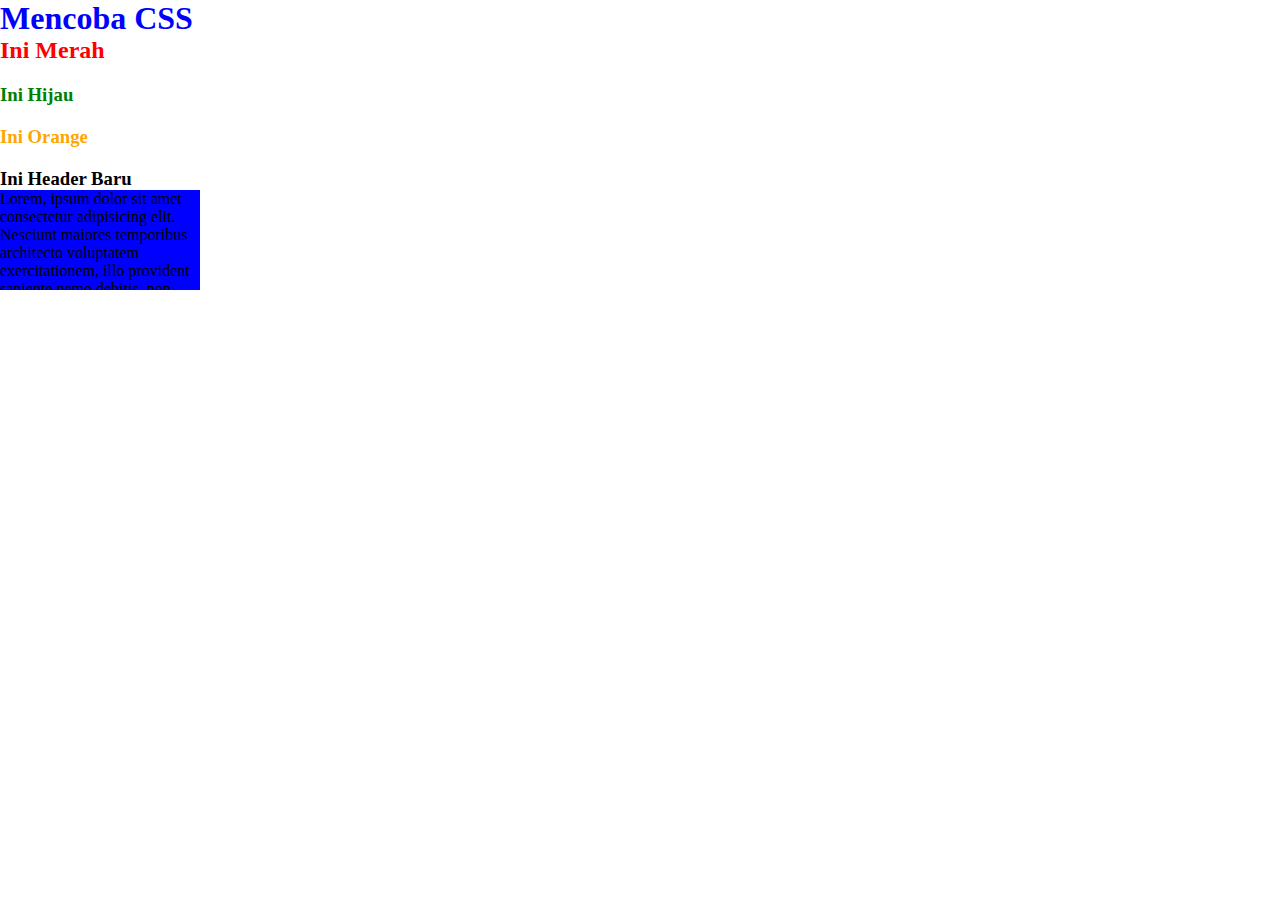
<file: pertemuan-1/index.html>
<!DOCTYPE html>
<html>
  <head>
    <title>Mencoba CSS</title>
    <style>
      h2 {
        color: red;
      }
    </style>
    <link rel="stylesheet" href="style.css" />
  </head>
  <body>
    <h1 style="color: blue">Mencoba CSS</h1>
    <h2>Ini Merah</h2>
    <h3 class="hijau">Ini Hijau</h3>
    <h3 class="orange">Ini Orange</h3>
    <h3>Ini Header Baru</h3>
    <div class="box">
      <p>
        Lorem, ipsum dolor sit amet consectetur adipisicing elit. Nesciunt
        maiores temporibus architecto voluptatem exercitationem, illo provident
        sapiente nemo debitis, non quam pariatur ut esse officiis quasi sed,
        culpa iusto vel.
      </p>
    </div>
  </body>
</html>
</file>
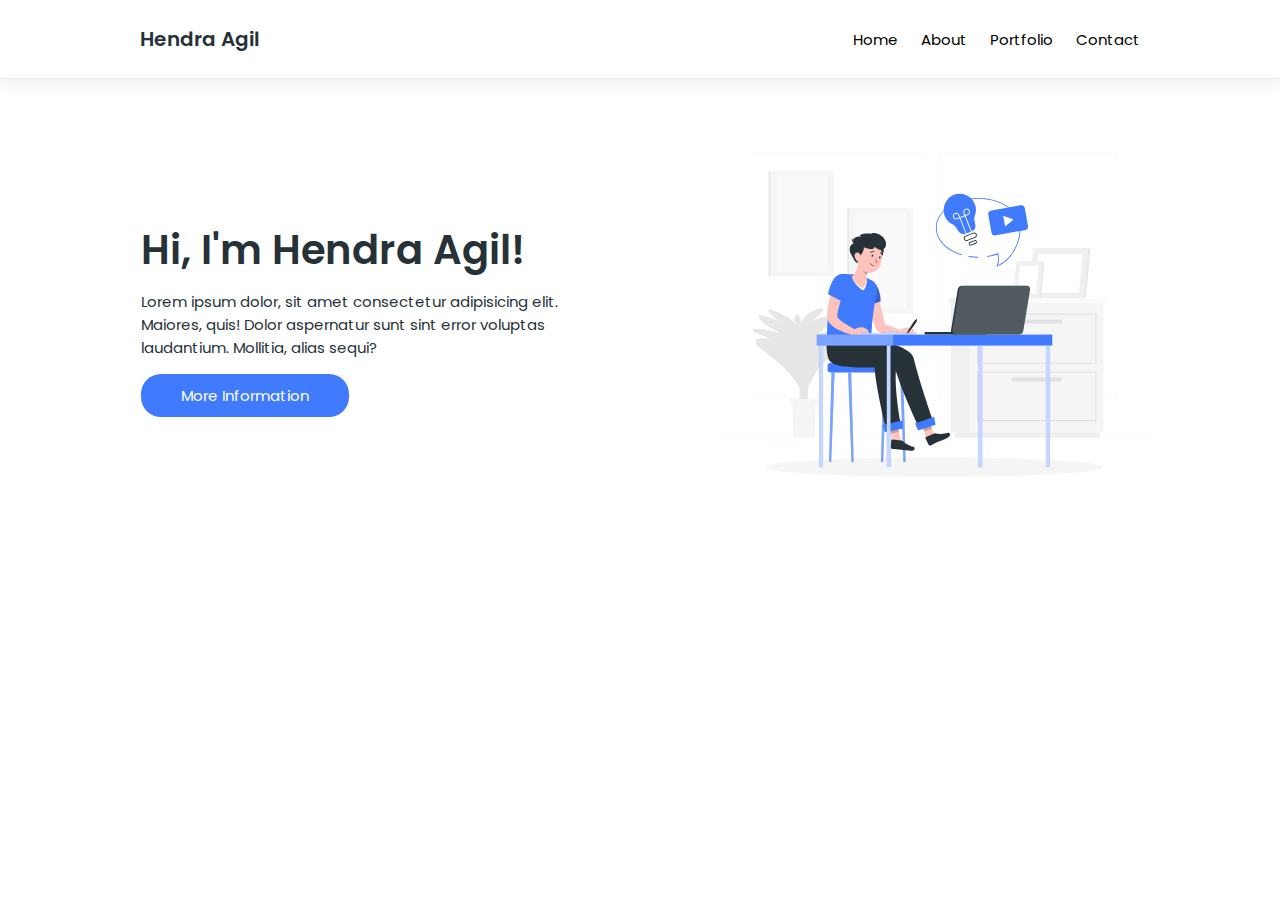
<file: pertemuan-2/index.html>
<!DOCTYPE html>
<html lang="en">
  <head>
    <meta charset="UTF-8" />
    <meta name="viewport" content="width=device-width, initial-scale=1.0" />
    <title>Website Saya</title>
    <link rel="stylesheet" href="assets/css/style.css" />
    <link
      href="https://fonts.googleapis.com/css2?family=Poppins:wght@400;600&display=swap"
      rel="stylesheet"
    />
  </head>
  <body>
    <nav>
      <p class="nav-brand">Hendra Agil</p>
      <section class="nav-section">
        <ul>
          <li><a href="#">Home</a></li>
          <li><a href="#">About</a></li>
          <li><a href="#">Portfolio</a></li>
          <li><a href="#">Contact</a></li>
        </ul>
      </section>
    </nav>
    <header>
      <section class="bagian-satu">
        <h1 class="text-hello">Hi, I'm Hendra Agil!</h1>
        <p>
          Lorem ipsum dolor, sit amet consectetur adipisicing elit. Maiores,
          quis! Dolor aspernatur sunt sint error voluptas laudantium. Mollitia,
          alias sequi?
        </p>
        <button class="btn-info">More Information</button>
      </section>
      <section class="bagian-dua">
        <img src="assets/img/hero.svg" alt="Hero" />
      </section>
    </header>
  </body>
</html>
</file>
<file: pertemuan-1/style.css>
* {
  margin: 0;
  padding: 0;
}

h3 {
  margin-top: 20px;
}

.hijau {
  color: green;
}

.orange {
  color: orange;
}

.box {
  width: 200px;
  height: 100px;
  background-color: blue;
  overflow: scroll;
}
</file>
<file: pertemuan-2/assets/css/style.css>
/* @font-face {
  font-family: 'Poppins';
  src: url(../fonts/Poppins-Regular.ttf);
} */

* {
  margin: 0;
  padding: 0;
  font-family: 'Poppins';
}

html {
  margin: auto;
  max-width: 1440px;
  font-size: 10px;
}

/* Navbar */

nav {
  display: flex;
  justify-content: space-between;
  padding: 2.4rem 14rem;
  color: #263238;
  border-bottom: 1px solid #e6e9ec;
  box-shadow: 0 4px 18px rgba(0, 0, 0, 0.08);
}

nav .nav-brand {
  font-size: 2rem;
  font-weight: 600;
  cursor: pointer;
  transition: all 0.3s;
}

nav .nav-section {
  display: flex;
  align-items: center;
}

nav .nav-section ul {
  list-style: none;
}

nav .nav-section ul li {
  display: inline-block;
  margin-left: 2rem;
}

nav .nav-section ul li a {
  font-size: 1.5rem;
  text-decoration: none;
  color: #000;
  transition: all 0.3s;
}

nav .nav-brand:hover,
nav .nav-section ul li a:hover {
  color: #407bff;
}

/* End Navbar */

/* Header */

header {
  display: flex;
  color: #263238;
}

header .bagian-satu {
  flex-basis: 50%;
  padding: 11%;
}

header .bagian-satu .text-hello {
  margin-bottom: 1rem;
  font-size: 4rem;
  font-weight: 600;
}

header .bagian-satu p {
  font-size: 1.5rem;
}

header .bagian-satu .btn-info {
  margin-top: 1.5rem;
  padding: 1rem 4rem;
  font-size: 1.5rem;
  background-color: #407bff;
  color: #fff;
  border: none;
  border-radius: 2rem;
  transition: all 0.3s;
}

header .bagian-satu .btn-info:hover {
  box-shadow: inset 0 0 8px rgba(0, 0, 0, 0.2);
  transform: scale(0.95);
  cursor: pointer;
}

header .bagian-dua {
  flex-basis: 50%;
  margin-top: 2%;
  margin-right: 10%;
}

/* End Header */

/* Responsive Breakpoints */
@media (max-width: 1024px) {
  nav {
    padding: 2.4rem 8rem;
  }

  header .bagian-satu {
    padding: 8%;
  }
}

@media (max-width: 768px) {
  nav {
    padding: 2rem 4rem;
  }

  nav .nav-section ul li a,
  header .bagian-satu p,
  header .bagian-satu .btn-info {
    font-size: 1.2rem;
  }

  header .bagian-satu {
    padding: 10% 6%;
  }

  header .bagian-satu .text-hello {
    font-size: 3rem;
  }
}

@media (max-width: 480px) {
  nav .nav-brand {
    margin: auto;
  }

  nav .nav-section {
    display: none;
  }

  header {
    flex-direction: column;
  }

  header .bagian-satu {
    order: 2;
    text-align: center;
  }

  header .bagian-dua {
    order: 1;
    margin: auto;
    width: 100%;
  }
}

@media (max-width: 320px) {
  header .bagian-satu .text-hello {
    font-size: 2.8rem;
  }
}
</file>
